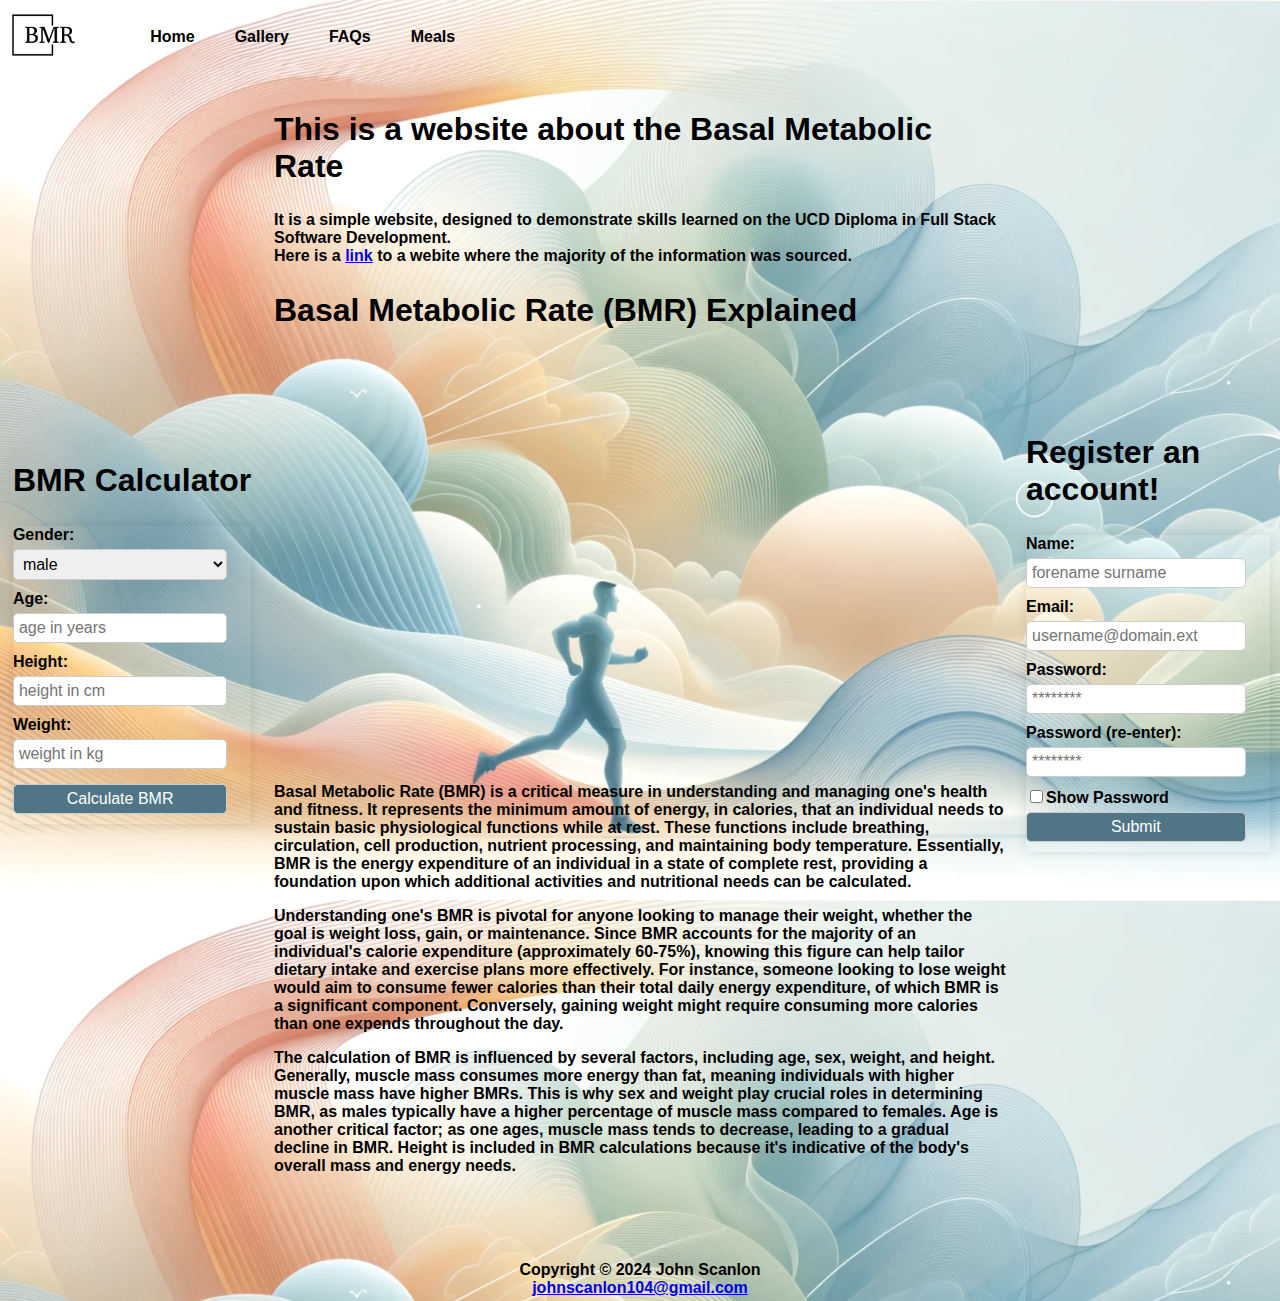
<file: index.html>
<!DOCTYPE html>
<html lang="en">
	<head>
		<meta charset="UTF-8" />
		<meta name="viewport" content="width=device-width, initial-scale=1.0" />
		<title>Document</title>
		<link rel="stylesheet" href="css/style.css" />
	</head>

	<body>
		<div class="wrapper">
			<header class="header">
				<div id="logoContainer"></div>
				<nav>
					<ul id="navigation"></ul>
				</nav>
			</header>

			<article class="main">
				<div>
					<h2>This is a website about the Basal Metabolic Rate</h2>
					<p>
						It is a simple website, designed to demonstrate skills learned on the UCD Diploma in Full Stack Software Development.<br />
						Here is a <a href="https://en.wikipedia.org/wiki/Basal_metabolic_rate">link</a> to a webite where the majority of the information was sourced.
					</p>
				</div>

				<h2>Basal Metabolic Rate (BMR) Explained</h2>

				<div class="responsive-video">
					<iframe
						width="560"
						height="315"
						src="https://www.youtube.com/embed/e8ULwjBWfIw?si=-DSAXt913rucJhko"
						title="YouTube video player"
						frameborder="0"
						allow="accelerometer; autoplay; clipboard-write; encrypted-media; gyroscope; picture-in-picture; web-share"
						allowfullscreen
					></iframe>
				</div>

				<div>
					<p>
						Basal Metabolic Rate (BMR) is a critical measure in understanding and managing one's health and fitness. It represents the minimum amount of energy, in calories, that an individual needs to sustain basic
						physiological functions while at rest. These functions include breathing, circulation, cell production, nutrient processing, and maintaining body temperature. Essentially, BMR is the energy expenditure of an
						individual in a state of complete rest, providing a foundation upon which additional activities and nutritional needs can be calculated.
					</p>
					<p>
						Understanding one's BMR is pivotal for anyone looking to manage their weight, whether the goal is weight loss, gain, or maintenance. Since BMR accounts for the majority of an individual's calorie expenditure
						(approximately 60-75%), knowing this figure can help tailor dietary intake and exercise plans more effectively. For instance, someone looking to lose weight would aim to consume fewer calories than their total daily
						energy expenditure, of which BMR is a significant component. Conversely, gaining weight might require consuming more calories than one expends throughout the day.
					</p>
					<p>
						The calculation of BMR is influenced by several factors, including age, sex, weight, and height. Generally, muscle mass consumes more energy than fat, meaning individuals with higher muscle mass have higher BMRs.
						This is why sex and weight play crucial roles in determining BMR, as males typically have a higher percentage of muscle mass compared to females. Age is another critical factor; as one ages, muscle mass tends to
						decrease, leading to a gradual decline in BMR. Height is included in BMR calculations because it's indicative of the body's overall mass and energy needs.
					</p>
				</div>
			</article>

			<aside class="aside aside-1">
				<div>
					<h2>BMR Calculator</h2>
					<form id="calculator">
						<div>
							<label for="gender">Gender:</label>
							<select id="gender">
								<option value="male">male</option>
								<option value="female">female</option>
							</select>
						</div>
						<div>
							<label for="age">Age:</label>
							<input type="number" id="age" placeholder="age in years" aria-required="true" />
						</div>
						<div>
							<label for="height">Height:</label>
							<input type="number" id="height" placeholder="height in cm" aria-required="true" />
						</div>
						<div>
							<label for="weight">Weight:</label>
							<input type="number" id="weight" placeholder="weight in kg" aria-required="true" />
						</div>
						<input type="submit" value="Calculate BMR" />
						<p id="age_message" class="error"></p>
						<p id="height_message" class="error"></p>
						<p id="weight_message" class="error"></p>
						<p id="result" class="success"></p>
					</form>
				</div>

				<script src="js/calculator.js"></script>
			</aside>

			<aside class="aside aside-2">
				<div>
					<h2>Register an account!</h2>
					<form id="register">
						<label for="name">Name:</label>
						<input type="text" id="name" placeholder="forename surname" aria-required="true" /><br />

						<label for="email">Email:</label>
						<input type="email" id="email" placeholder="username@domain.ext" aria-required="true" /><br />

						<label for="password1">Password:</label>
						<input type="password" id="password1" placeholder="********" aria-required="true" /><br />

						<label for="password2">Password (re-enter):</label>
						<input type="password" id="password2" placeholder="********" aria-required="true" /><br />

						<input type="checkbox" onclick="showPassword()" />Show Password

						<input type="submit" value="Submit" />

						<p id="msg_incomplete" class="error"></p>
						<p id="msg_email_error" class="error"></p>
						<p id="msg_password_inadequate" class="error"></p>
						<p id="msg_password_match" class="error"></p>
						<p id="msg_success" class="success"></p>
					</form>
				</div>

				<script src="js/register.js"></script>
			</aside>

			<footer class="footer">
				Copyright &copy; 2024 John Scanlon<br />
				<a href="mailto:johnscanlon104@gmail.com">johnscanlon104@gmail.com</a>
			</footer>
		</div>
		<script src="js/script.js"></script>
	</body>
</html>
</file>
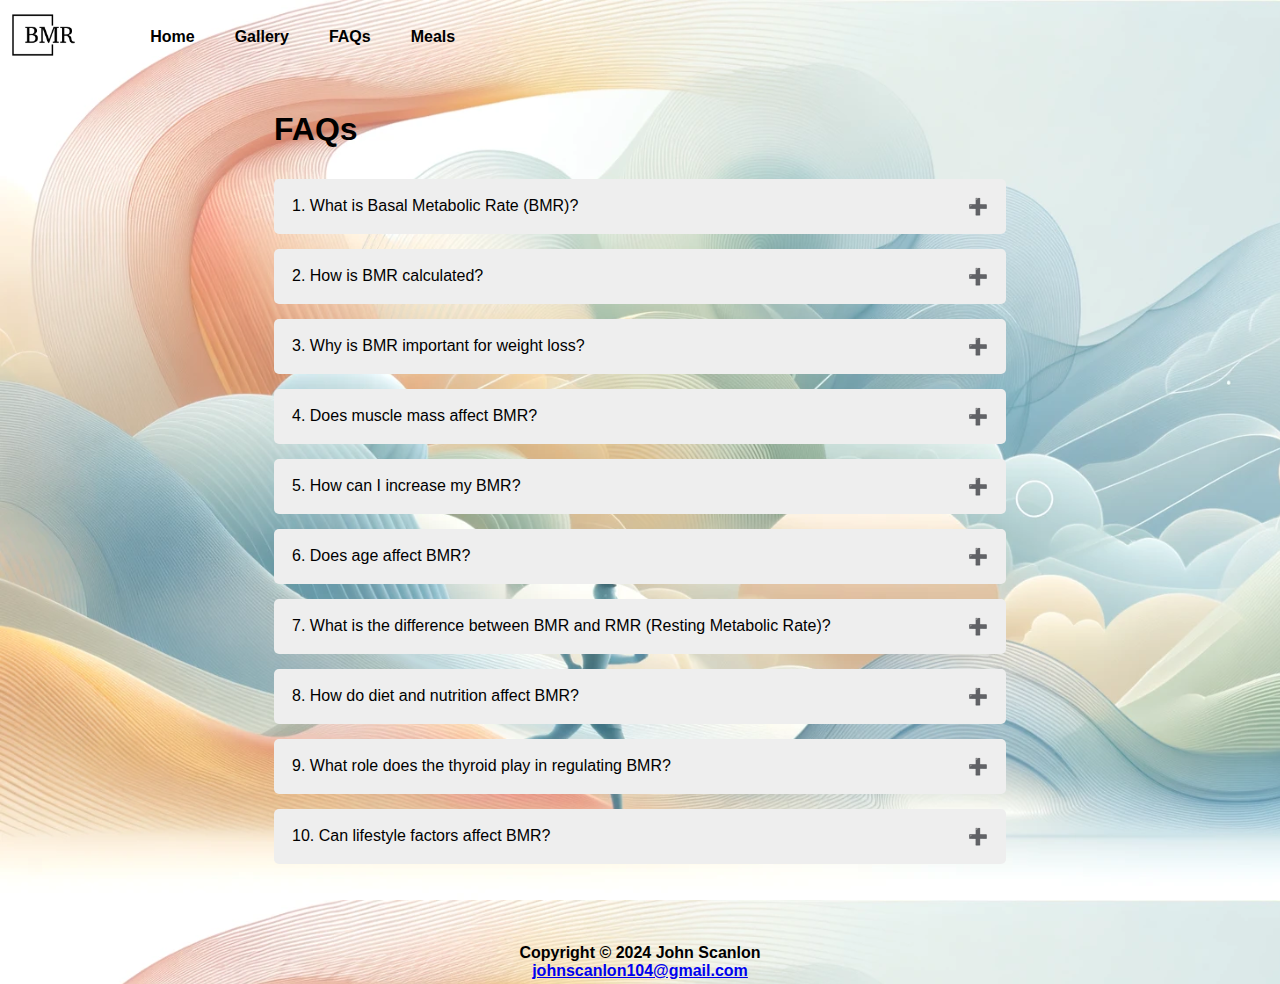
<file: faqs.html>
<!DOCTYPE html>
<html lang="en">
    <head>
        <meta charset="UTF-8" />
        <meta name="viewport" content="width=device-width, initial-scale=1.0" />
        <title>Document</title>
        <link rel="stylesheet" href="css/style.css" />
    </head>
    <body>
        <div class="wrapper">
            <header class="header">
                <div id="logoContainer"></div>
                <nav>
                    <ul id="navigation"></ul>
                </nav>
            </header>

            <article class="main">
                <h2>FAQs</h2>
                <div>
                    <button class="accordion">1. What is Basal Metabolic Rate (BMR)?</button>
                    <div class="panel">
                        <p>
                            Answer: Basal Metabolic Rate (BMR) is the number of calories your body needs to accomplish its most basic (basal) life-sustaining functions. These functions include breathing, circulation, cell production,
                            nutrient processing, protein synthesis, and ion transport.
                        </p>
                    </div>

                    <button class="accordion">2. How is BMR calculated?</button>
                    <div class="panel">
                        <p>
                            Answer: BMR can be calculated using various formulas, with the most common being the Harris-Benedict Equation. Other methods include the Mifflin-St Jeor Equation and the Katch-McArdle formula which takes lean
                            body mass into account, providing a slightly more accurate result.
                        </p>
                    </div>

                    <button class="accordion">3. Why is BMR important for weight loss?</button>
                    <div class="panel">
                        <p>
                            Answer: Understanding your BMR can help you determine how many calories your body needs to maintain weight, which can then help you create a calorie deficit necessary for weight loss. By knowing your BMR, you can
                            better estimate your total daily energy expenditure (TDEE) by accounting for activity level, which aids in precise caloric intake adjustments for weight loss.
                        </p>
                    </div>

                    <button class="accordion">4. Does muscle mass affect BMR?</button>
                    <div class="panel">
                        <p>
                            Answer: Yes, muscle mass significantly affects BMR because muscle tissue burns more calories at rest compared to fat tissue. Increasing your muscle mass increases your BMR, which raises the number of calories you
                            burn while at rest and can aid in weight management.
                        </p>
                    </div>

                    <button class="accordion">5. How can I increase my BMR?</button>
                    <div class="panel">
                        <p>
                            Answer: You can increase your BMR by building more muscle. Strength training exercises like weight lifting can help build muscle mass. Additionally, high-intensity interval training (HIIT) has been shown to boost
                            metabolism by increasing the rate at which your body burns calories even after you've finished exercising.
                        </p>
                    </div>

                    <button class="accordion">6. Does age affect BMR?</button>
                    <div class="panel">
                        <p>
                            Answer: Yes, as you age, your BMR generally decreases. This decrease is partly due to loss of muscle mass and changes in hormonal and neurological processes. Regular physical activity and strength training can
                            help mitigate some of this decline.
                        </p>
                    </div>

                    <button class="accordion">7. What is the difference between BMR and RMR (Resting Metabolic Rate)?</button>
                    <div class="panel">
                        <p>
                            Answer: BMR and RMR are often used interchangeably, but they are slightly different. BMR measurement conditions are more controlled and require that the subject's sympathetic nervous system is inactive, which
                            typically means measurements are taken in a darkened room immediately after waking from a full night's sleep. RMR conditions are less controlled and can be measured at any time under any conditions, making RMR
                            slightly higher than BMR.
                        </p>
                    </div>

                    <button class="accordion">8. How do diet and nutrition affect BMR?</button>
                    <div class="panel">
                        <p>
                            Answer: Your diet and nutrition can affect your BMR; for instance, malnutrition or severe calorie restriction can lower your BMR as your body conserves energy. Conversely, a process called thermogenesis can
                            temporarily increase your BMR during digestion, particularly after protein consumption.
                        </p>
                    </div>

                    <button class="accordion">9. What role does the thyroid play in regulating BMR?</button>
                    <div class="panel">
                        <p>
                            Answer: The thyroid gland produces hormones that significantly affect BMR. Conditions such as hypothyroidism (underactive thyroid) can lower BMR due to decreased hormone production, slowing metabolism.
                            Hyperthyroidism (overactive thyroid) increases hormone production and raises BMR.
                        </p>
                    </div>

                    <button class="accordion">10. Can lifestyle factors affect BMR?</button>
                    <div class="panel">
                        <p>
                            Answer: Yes, several lifestyle factors can influence BMR. Smoking and caffeine can temporarily raise BMR, whereas sleep deprivation can lower BMR. Stress also impacts hormones like cortisol, which can lead to
                            weight gain if not managed properly.
                        </p>
                    </div>
                </div>
            </article>

            <aside class="aside aside-1"></aside> <!-- left empty on purpose -->

            <aside class="aside aside-2"></aside> <!-- left empty on purpose -->

            <footer class="footer">
                Copyright &copy; 2024 John Scanlon<br />
                <a href="mailto:johnscanlon104@gmail.com">johnscanlon104@gmail.com</a>
            </footer>
        </div>
        <script src="js/script.js"></script>
        <script src="js/accordion.js"></script>
    </body>
</html>
</file>
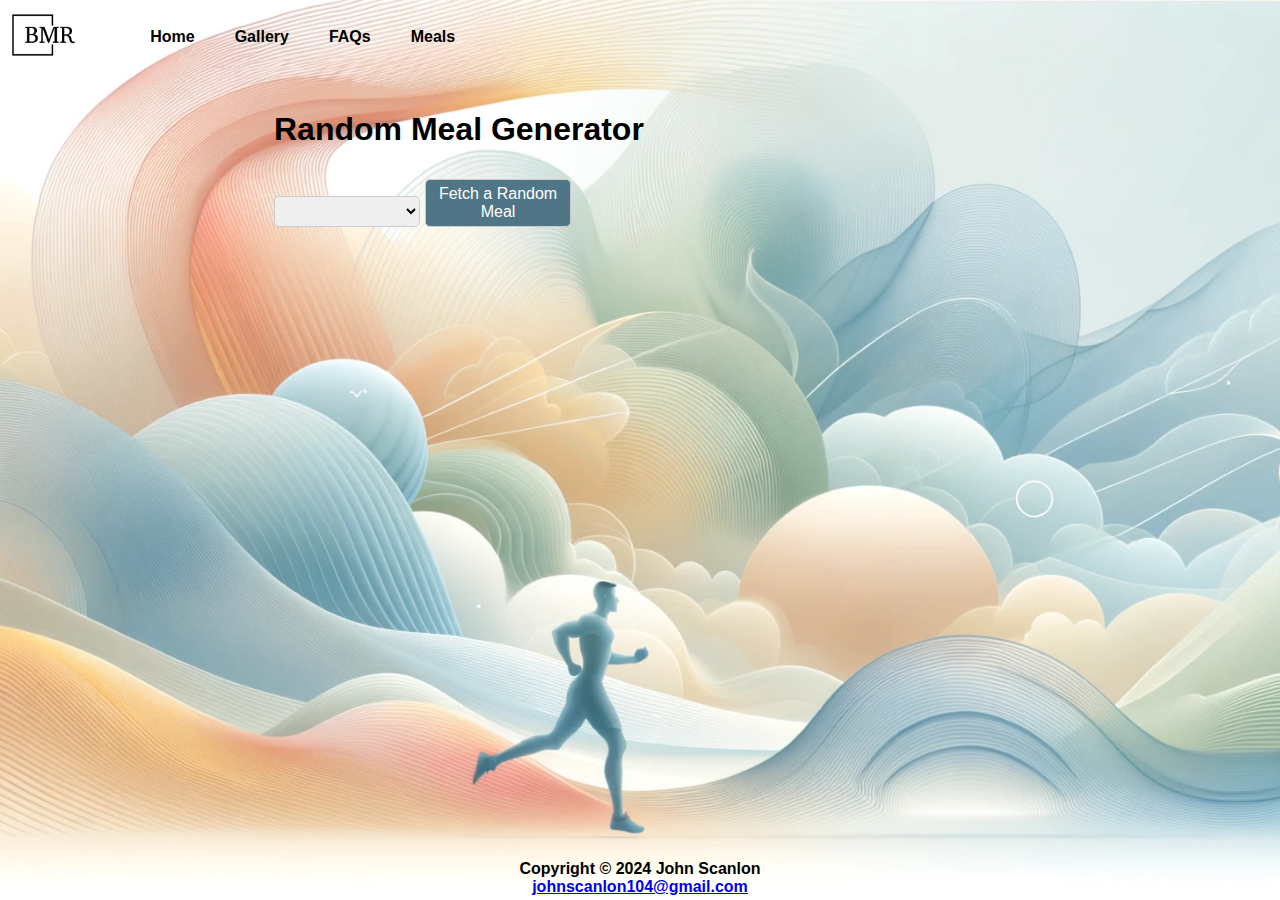
<file: meals.html>
<!DOCTYPE html>
<html lang="en">
	<head>
		<meta charset="UTF-8" />
		<meta name="viewport" content="width=device-width, initial-scale=1.0" />
		<title>Document</title>
		<link rel="stylesheet" href="css/style.css" />
	</head>

	<body>
		<div class="wrapper">
			<header class="header">
				<div id="logoContainer"></div>
				<nav>
					<ul id="navigation"></ul>
				</nav>
			</header>

			<article class="main">

				<h2>Random Meal Generator</h2>

                <div>
                    <select id="categorySelect"></select>
                    <button id="fetchMeal">Fetch a Random Meal</button>
                    <div id="mealDisplay"></div>
                </div>

			</article>

			<aside class="aside aside-1"></aside> <!-- left empty on purpose -->

			<aside class="aside aside-2"></aside> <!-- left empty on purpose -->

			<footer class="footer">
				Copyright &copy; 2024 John Scanlon<br />
				<a href="mailto:johnscanlon104@gmail.com">johnscanlon104@gmail.com</a>
			</footer>
		</div>
		<script src="js/script.js"></script>
        <script src="js/meal_api.js"></script>
	</body>
</html>
</file>
<file: css/style.css>
/***************************/
/* general website styling */
/***************************/

html {
  margin: 0;
  height: 100%;
}
body {
  position: relative;
  min-height: 100%;
  margin: 0;
  padding-bottom: 50px;
  box-sizing: border-box;
  background-image: url(../img/backgroundImage.png);
  background-size: cover;
  font-family: sans-serif;
}

.wrapper {
  display: flex;
  flex-flow: row wrap;
  font-weight: bold;
  text-align: center;
  overflow: auto;
  min-height: calc(100vh-50px);
  padding-bottom: 50px;
}
.wrapper > * {
  padding: 10px;
  flex: 1 100%;
}
.header {
  display: flex;
  align-items: center;
  text-align: left;
}
.header * {
  display: inline;
}
.header li {
  margin: 20px;
}
.header li a {
  color: black;
  text-decoration: none;
}
.main {
  flex: 1;
  text-align: left;
}
.aside-1 {
  display: flex;
  text-align: left;
  justify-content: center;
  align-items: center;
}
.aside-2 {
  display: flex;
  text-align: left;
  justify-content: center;
  align-items: center;
}
.footer {
  position: absolute;
  bottom: 0;
  width: 100%;
  height: 50px;
  text-align: centre;
}


h2 {
  color: black;
  font-size: 2rem;
}
p {
  font-size: 1rem;
  text-align: left;
}

/****************************/
/* screen size/type styling */
/****************************/

@media all and (min-width: 600px) {
  .aside {
      flex: 1 0 0;
  }
}
@media all and (min-width: 800px) {
  .main {
      flex: 3 0px;
  }
  .aside-1 {
      order: 1;
  }
  .main {
      order: 2;
  }
  .aside-2 {
      order: 3;
  }
  .footer {
      order: 4;
  }
}


/*************************************/
/* BMR calculator & Register Account */
/*************************************/

#calculator {
  width: 100%;
  max-width: 400px;
  margin: 0 auto;
  box-shadow: 0 0 10px rgba(0, 0, 0, 0.1);
}
label {
  display: block;
  font-size: 1rem;
}
input[type="number"],
select,
button {
  width: 90%;
  font-size: 1rem;
  margin-top: 5px;
  margin-bottom: 10px;
  border-radius: 5px;
  padding: 5px;
  border: 1px solid #ccc;
  box-sizing: border-box;
}

#register {
  width: 100%;
  max-width: 400px;
  margin: 0 auto;
  box-shadow: 0 0 10px rgba(0, 0, 0, 0.1);
}
input[type="text"],
input[type="email"],
input[type="submit"],
input[type="password"]{
  width: 90%;
  font-size: 1rem;
  margin-top: 5px;
  margin-bottom: 10px;
  border-radius: 5px;
  padding: 5px;
  border: 1px solid #ccc;
  box-sizing: border-box;
}
input[type="submit"] {
  background-color: #507586;
  color: white;
  cursor: pointer;
}
input[type="submit"]:hover {
  background-color: #0056b3;
}

/*******************************/
/* validation message styling  */
/*******************************/

.error {
  color: red;
  margin-bottom: 10px;
}
.success {
  color: green;
  margin-bottom: 10px;
}


/***************************/
/* Embedded Video Styling  */
/***************************/

.responsive-video {
  position: relative;
  padding-bottom: 56.25%;
  overflow: hidden;
  height: 0;
}
.responsive-video iframe {
  position: absolute;
  top: 50%;
  left: 50%;
  width: 75%;
  height: 75%;
  transform: translate(-50%, -50%);
}

/***********************************/
/* Gallery Styling / The Slideshow */
/***********************************/

* {
  box-sizing: border-box;
}

.gallery {
  position: relative;
}

.galleryPics {
  display: none;
}

/* add pointer when hovering on thumbnails */
.cursor {
  cursor: pointer;
}

/* next & previous buttons */
.prev,
.next {
  cursor: pointer;
  position: absolute;
  top: 40%;
  width: auto;
  padding: 16px;
  margin-top: -50px;
  color: white;
  font-weight: bold;
  font-size: 20px;
  border-radius: 0 3px 3px 0;
  user-select: none;
  -webkit-user-select: none;
}

/* position "next button" to the right */
.next {
  right: 0;
  border-radius: 3px 0 0 3px;
}

/* when hovering, add a black background color with a little bit see-through */
.prev:hover,
.next:hover {
  background-color: rgba(0, 0, 0, 0.8);
}

/* number text on full image (e.g. 1/4) */
.numbertext {
  color: white;
  font-size: 1rem;
  padding: 8px 12px;
  position: absolute;
  top: 0;
}

.caption-container {
  text-align: center;
  background-color: black;
  padding: 2px 16px;
  color: white;
}

.row:after {
  content: "";
  display: table;
  clear: both;
}

/* four columns of thumbs side by side */
.column {
  float: left;
  width: 25%;
}

/* transparency effect for thumnbail images */
.thumb {
  opacity: 0.6;
}

/* adjust opacity when selected and hovered over*/
.active,
.thumb:hover {
  opacity: 1;
}

/* reference styling */
.reference {
  color: black;
  font-size: smaller;
  font-weight: normal;
}


/********************************/
/* FAQs Styling / The Accordion */
/********************************/

/* Styling when collapsed */
.accordion {
  background-color: #eee;
  color:black;
  cursor: pointer;
  padding: 18px;
  width: 100%;
  text-align: left;
  border: none;
  outline: none;
  transition: 0.4s;
}

/* Styling for question when expanded or hovered on */
.active,
.accordion:hover {
  background-color: #507586;
  color: white;
}

/* Styling for answer when expanded */
.panel {
  padding: 0 18px;
  background-color: #507586;
  color: white;
  max-height: 0;
  overflow: hidden;
  transition: max-height 0.2s ease-out;
}

/* Styling plus sign for answer collapsed */
.accordion:after {
  content: "\02795"; /* Unicode for plus sign */
  font-size: 1rem;
  color: #777;
  float: right;
  margin-left: 5px;
}

/* Styling minus sign for answer when expanded */
.active:after {
  content: "\2796"; /* Unicode for minus sign*/
}


/***************************/
/* Meals Styling / The API */
/***************************/

#fetchMeal {
  background-color: #507586;
  color: white;
  cursor: pointer;
  width: 20%;
}

#fetchMeal:hover {
  background-color: #0056b3;
}

#categorySelect {
  width: 20%;
}

img {
  display: block; 
  margin-left: auto;
  margin-right: auto;
}
</file>
